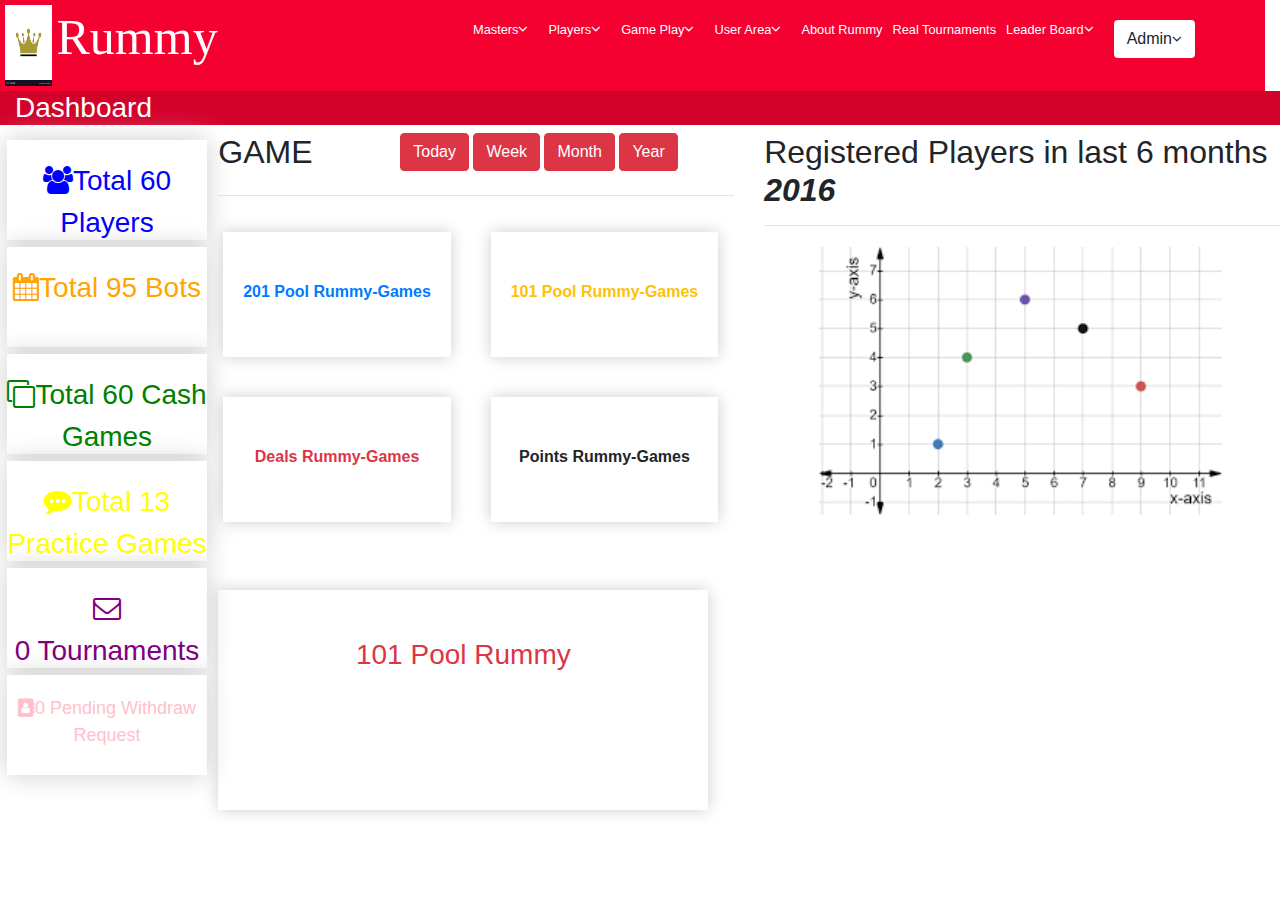
<file: index.html>
<!doctype html>
<html lang="en">
<head>
  <!-- Required meta tags -->
  <meta charset="utf-8">
  <meta name="viewport" content="width=device-width, initial-scale=1, shrink-to-fit=no">

  <!-- Bootstrap CSS -->
  <link rel="stylesheet" href="https://stackpath.bootstrapcdn.com/bootstrap/4.4.1/css/bootstrap.min.css" integrity="sha384-Vkoo8x4CGsO3+Hhxv8T/Q5PaXtkKtu6ug5TOeNV6gBiFeWPGFN9MuhOf23Q9Ifjh" crossorigin="anonymous">
  <link rel="stylesheet" href="https://cdnjs.cloudflare.com/ajax/libs/font-awesome/4.7.0/css/font-awesome.min.css">
  <link rel="stylesheet" type="text/css" href="style.css">

  <title>Rummy</title>
</head>
<body>
  <div class="nav-bar row col-md-12">
    <div class="col-md-3 row">
      <img src="images/logo.jpg"><p style="font-size: 50px; color: white; font-family: helvatica;">Rummy</p>
    </div>
    <div class="col-md-9">

      <div class="dropdown">
        <button class="btn btn-default" style="background-color: white;">Admin<i class="fa fa-angle-down" style="font-size:15px"></i></button>
        <div class="dropdown-content">
          <a href="admin.html">Admin Login</a>
        </div>
      </div>
      <div class="dropdown">
        <span>Leader Board<i class="fa fa-angle-down" style="font-size:15px"></i></span>
        <div class="dropdown-content">
          <a href="">Link 1</a><br>
          <a href="">Link 2</a>
        </div>
      </div>
      <div id="anchor">
        <a href="#">Real Tournaments</a>
      </div>

      <div class="dropdown">
        <span><a href="about.html" style="color: white;">About Rummy</a>
      </div>
      <div class="dropdown">
        <span>User Area<i class="fa fa-angle-down" style="font-size:15px"></i></span>
        <div class="dropdown-content">
          <a href="register.html">Register Here</a><br>
          <a href="login.html">Login Here</a>
        </div>
      </div>
      <div class="dropdown">
        <span>Game Play<i class="fa fa-angle-down" style="font-size:15px"></i></span>
        <div class="dropdown-content">
          <a href="">Link 1</a><br>
          <a href="">Link 2</a>
        </div>
      </div>
      <div class="dropdown">
        <span>Players<i class="fa fa-angle-down" style="font-size:15px"></i></span>
        <div class="dropdown-content">
          <a href="">Link 1</a><br>
          <a href="">Link 2</a>
        </div>
      </div>
      <div class="dropdown">
        <span>Masters<i class="fa fa-angle-down" style="font-size:15px"></i></span>
        <div class="dropdown-content">
          <a href="">Link 1</a><br>
          <a href="">Link 2</a>
        </div>
      </div>
    </div>
  </div>
  <div class="dashboard col-md-12">
    <h3>Dashboard</h3>
  </div>
  <div class="abc row">
    <div class="col-md-2">
      <div class="box"><p style="color: blue; font-size: 28px;"><i class="fa fa-users" aria-hidden="true"></i>Total 60 Players</p></div>
      <div class="box"><p style="color: orange; font-size: 28px;"><i class="fa fa-calendar" aria-hidden="true"></i>Total 95 Bots</p></div>
      <div class="box"><p style="color: green; font-size: 28px;"><i class="fa fa-clone" aria-hidden="true"></i>Total 60 Cash Games</p></div>
      <div class="box"><p style="color: yellow; font-size: 28px;"><i class="fa fa-commenting" aria-hidden="true"></i>Total 13 Practice Games</p></div>
      <div class="box"><p style="color: purple; font-size: 28px;"><i class="fa fa-envelope-o" aria-hidden="true"></i><br>0 Tournaments</p></div>
      <div class="box"><p style="color: pink; font-size: 18px;"><i class="fa fa-address-book" aria-hidden="true"></i>0 Pending Withdraw Request</p></div>
    </div>
    <div class="col-md-5">
      <div class="row">
        <div class="col-md-4">
          <h2>GAME</h2>
        </div>
        <div class="col-md-8">
          <button class="btn btn-danger">Today</button>
          <button class="btn btn-danger">Week</button>
          <button class="btn btn-danger">Month</button>
          <button class="btn btn-danger">Year</button>
        </div>
      </div>
      <hr>
      <div class="row"><div class="box2 col-md-5 text-center text-primary font-weight-bold pt-5">201 Pool Rummy-Games</div><div class="box2 col-md-5 text-center text-warning font-weight-bold pt-5">101 Pool Rummy-Games</div></div>
      <div class="row"><div class="box2 col-md-5 text-center text-danger font-weight-bold pt-5">Deals Rummy-Games</div><div class="box2 col-md-5 text-center text- font-weight-bold pt-5">Points Rummy-Games</div></div>
      <div class="row"><div class="col-md-12"><h3 class="text-danger mt-5 pt-5" style="text-align: center; width: 95%;height: 220px; box-shadow: 0px 0px 15px #CDCDCD;">101 Pool Rummy</h3></div></div>
    </div>
    <div class="col-md-5">
      <h2>Registered Players in last 6 months <b><i>2016</i></b></h2><hr>
      <img src="images/graph.png" style="width: 80%; height: auto; margin-left: 50px;">
    </div>
  </div>
</body>

<!-- Optional JavaScript -->
<!-- jQuery first, then Popper.js, then Bootstrap JS -->
<script src="https://code.jquery.com/jquery-3.4.1.slim.min.js" integrity="sha384-J6qa4849blE2+poT4WnyKhv5vZF5SrPo0iEjwBvKU7imGFAV0wwj1yYfoRSJoZ+n" crossorigin="anonymous"></script>
<script src="https://cdn.jsdelivr.net/npm/popper.js@1.16.0/dist/umd/popper.min.js" integrity="sha384-Q6E9RHvbIyZFJoft+2mJbHaEWldlvI9IOYy5n3zV9zzTtmI3UksdQRVvoxMfooAo" crossorigin="anonymous"></script>
<script src="https://stackpath.bootstrapcdn.com/bootstrap/4.4.1/js/bootstrap.min.js" integrity="sha384-wfSDF2E50Y2D1uUdj0O3uMBJnjuUD4Ih7YwaYd1iqfktj0Uod8GCExl3Og8ifwB6" crossorigin="anonymous"></script>
</html>
</file>
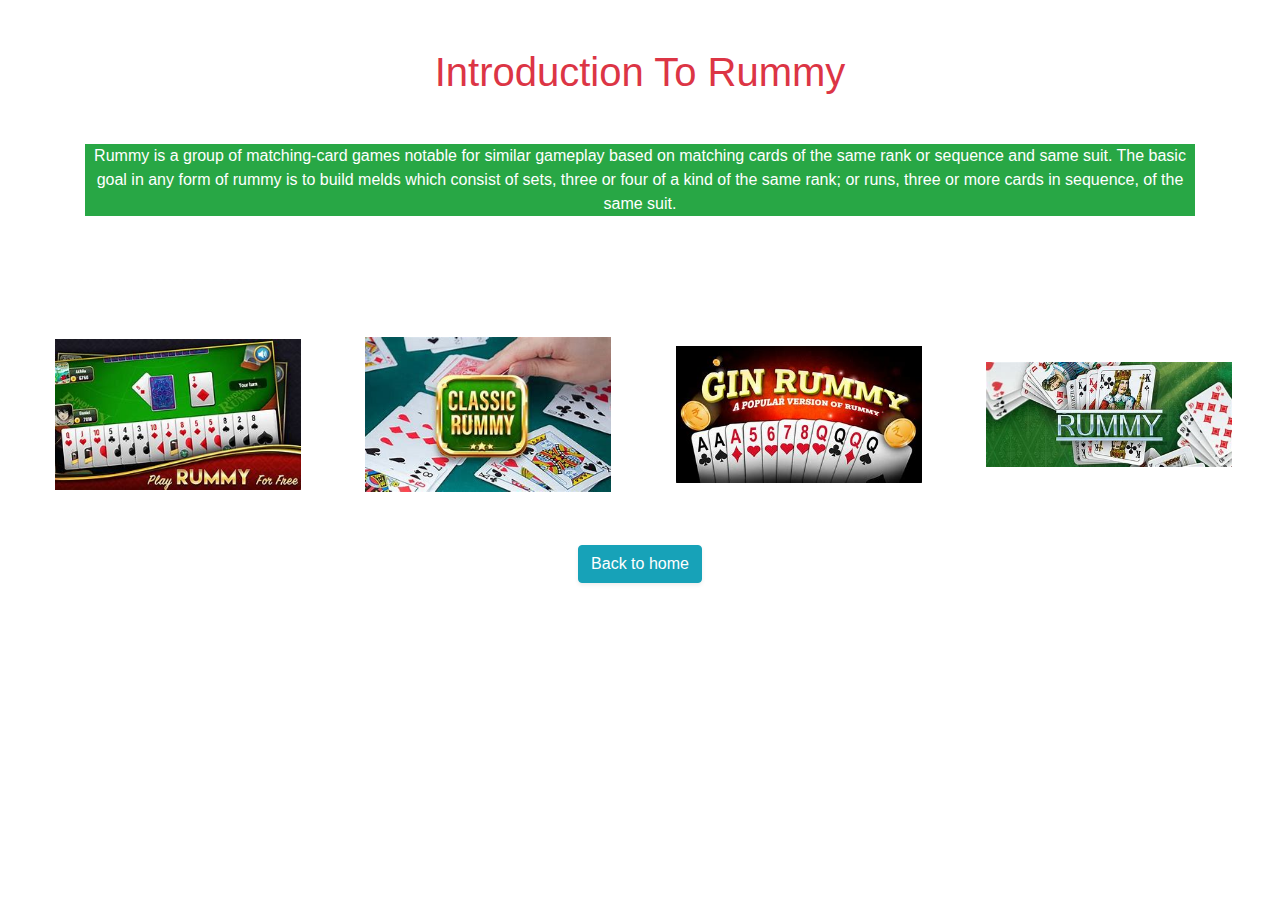
<file: about.html>
<!DOCTYPE html>
<html>
<head>
	<title>User Login</title>
	<link rel="stylesheet" type="text/css" href="style.css">
	<meta charset="utf-8">
  	<meta name="viewport" content="width=device-width, initial-scale=1">
  	<link rel="stylesheet" href="https://maxcdn.bootstrapcdn.com/bootstrap/4.5.0/css/bootstrap.min.css">
  	<script src="https://ajax.googleapis.com/ajax/libs/jquery/3.5.1/jquery.min.js"></script>
  	<script src="https://cdnjs.cloudflare.com/ajax/libs/popper.js/1.16.0/umd/popper.min.js"></script>
  	<script src="https://maxcdn.bootstrapcdn.com/bootstrap/4.5.0/js/bootstrap.min.js"></script>
</head>

<body>
	<div class="container">
		<h1 class="text-center text-danger mt-5">Introduction To Rummy</h1>
		<p class="text-center text-white bg-success mt-5">Rummy is a group of matching-card games notable for similar gameplay based on matching cards of the same rank or sequence and same suit. The basic goal in any form of rummy is to build melds which consist of sets, three or four of a kind of the same rank; or runs, three or more cards in sequence, of the same suit.</p>
	</div>
	<img src="./images/r.jpg" class="rimg">
	<img src="./images/r2.png" class="rimg">
	<img src="./images/r3.jpg" class="rimg">
	<img src="./images/r4.jpg" class="rimg">

	<div class="text-center"><a href="index.html" class="btn btn-info mt-5 font-weigh-bold shadow-sm">Back to home</a></div>
</body>

</html>
</file>
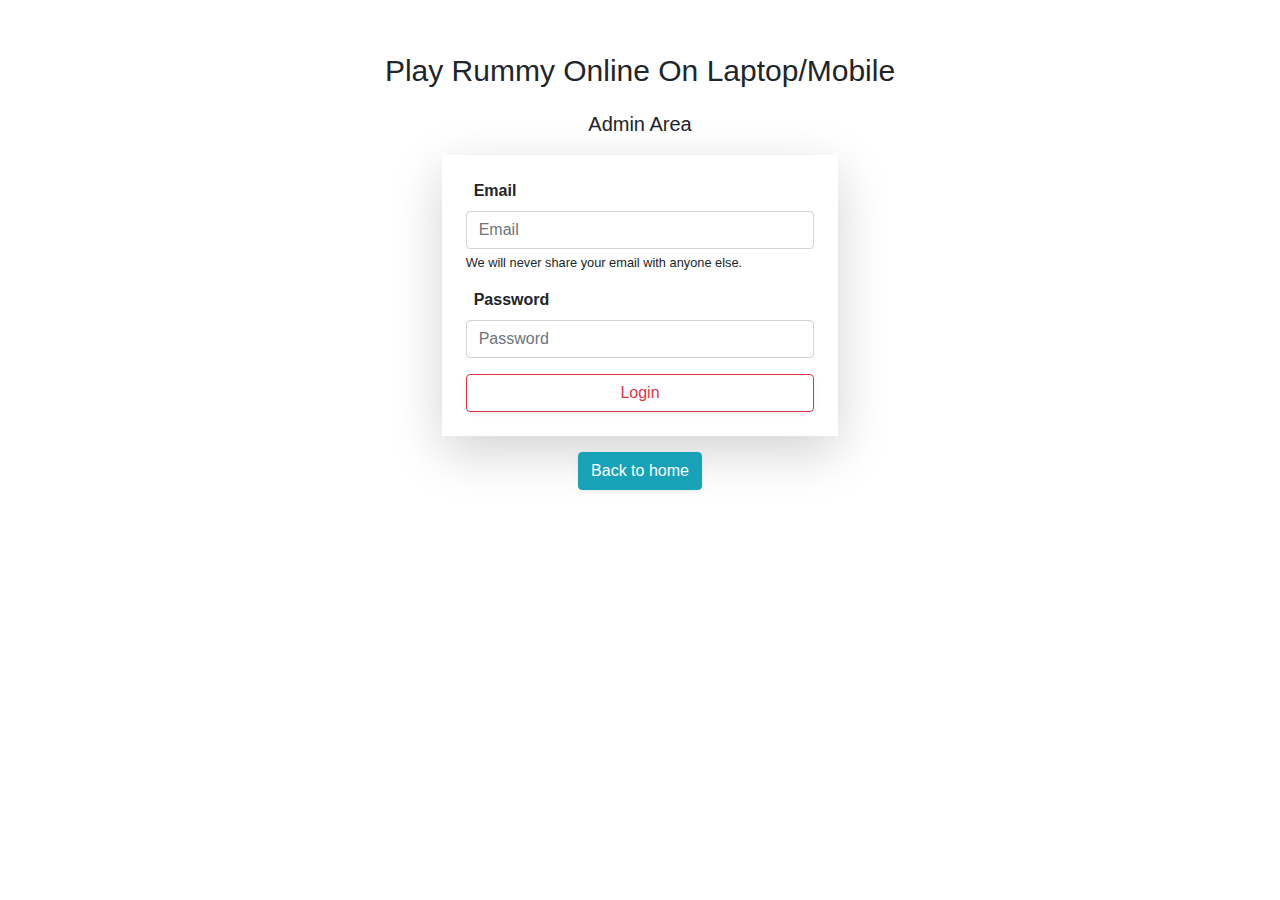
<file: admin.html>
<!DOCTYPE html>
<html>
<head>
	<title>Admin Login Page</title>
  	<meta charset="utf-8">
  	<meta name="viewport" content="width=device-width, initial-scale=1">
  	<link rel="stylesheet" href="https://maxcdn.bootstrapcdn.com/bootstrap/4.5.0/css/bootstrap.min.css">
  	<link rel="stylesheet" href="https://cdnjs.cloudflare.com/ajax/libs/font-awesome/5.14.0/css/all.min.css" integrity="sha512-1PKOgIY59xJ8Co8+NE6FZ+LOAZKjy+KY8iq0G4B3CyeY6wYHN3yt9PW0XpSriVlkMXe40PTKnXrLnZ9+fkDaog==" crossorigin="anonymous" />
  	<script src="https://ajax.googleapis.com/ajax/libs/jquery/3.5.1/jquery.min.js"></script>
  	<script src="https://cdnjs.cloudflare.com/ajax/libs/popper.js/1.16.0/umd/popper.min.js"></script>
  	<script src="https://maxcdn.bootstrapcdn.com/bootstrap/4.5.0/js/bootstrap.min.js"></script>
</head>

<body>
	<div class="mb-3 mt-5 text-center" style="font-size: 30px;">
		<i class="fas fa-stethoscope"></i>
		<span>Play Rummy Online On Laptop/Mobile</span>
	</div>
	<p class="text-center" style="font-size: 20px;"><i class="fas fa-user-secret text-danger"></i>Admin Area</p>
	<div class="container-fluid">
		<div class="row justify-content-center custom-margin">
			<div class="col-sm-6 col-md-4">
				<form class="shadow-lg p-4">
					<div class="form-group">
						<i class="fas fa-user"></i><label for="email" class="font-weight-bold pl-2">Email</label><input type="email" class="form-control" placeholder="Email" name="aEmail">
						<small class="form-text">We will never share your email with anyone else.</small>
					</div>
					<div class="form-group">
						<i class="fas fa-key"></i><label for="pass" class="font-weight-bold pl-2">Password</label><input type="password" class="form-control" placeholder="Password" name="aPassword">
					</div>
					<button type="submit" class="btn btn-outline-danger mt-3 font-weigh-bold btn-block shadow-sm">Login</button>
				</form>
				<div class="text-center"><a href="index.html" class="btn btn-info mt-3 font-weigh-bold shadow-sm">Back to home</a></div>
			</div>
		</div>
	</div>
</body>

</html>
</file>
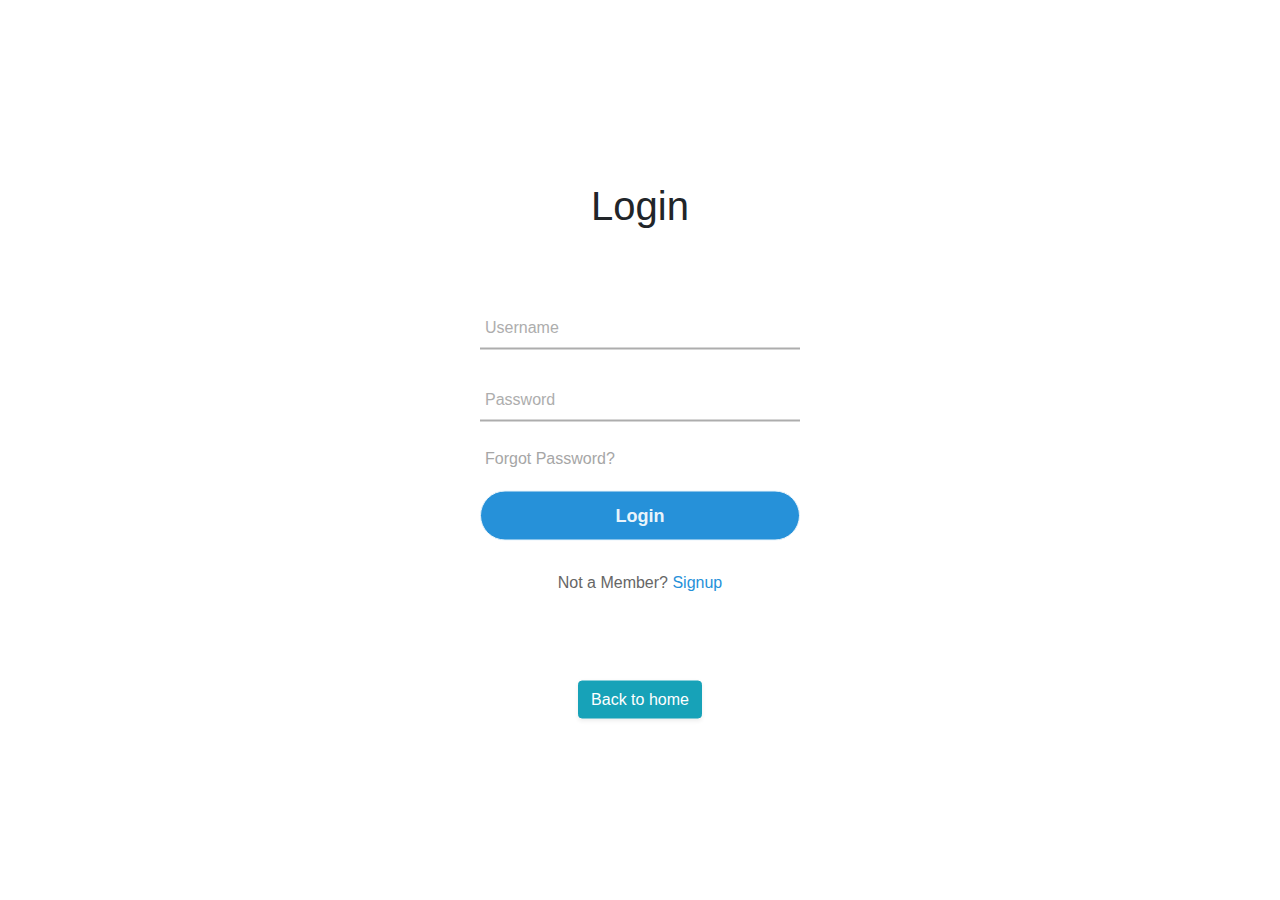
<file: login.html>
<!DOCTYPE html>
<html>
<head>
	<title>User Login</title>
	<link rel="stylesheet" type="text/css" href="login.css">
	<meta charset="utf-8">
  	<meta name="viewport" content="width=device-width, initial-scale=1">
  	<link rel="stylesheet" href="https://maxcdn.bootstrapcdn.com/bootstrap/4.5.0/css/bootstrap.min.css">
  	<script src="https://ajax.googleapis.com/ajax/libs/jquery/3.5.1/jquery.min.js"></script>
  	<script src="https://cdnjs.cloudflare.com/ajax/libs/popper.js/1.16.0/umd/popper.min.js"></script>
  	<script src="https://maxcdn.bootstrapcdn.com/bootstrap/4.5.0/js/bootstrap.min.js"></script>
</head>

<body>
	<div class="center">
		<h1>Login</h1>
		<form>
			<div class="txt_field">
				<input type="text" required>
				<span></span>
				<label>Username</label>
			</div>
			<div class="txt_field">
				<input type="password" required>
				<span></span>
				<label>Password</label>
			</div>
			<div class="pass">Forgot Password?</div>
			<input type="submit" value="Login">
			<div class="signup_link">
				Not a Member? <a href="register.html">Signup</a>
			</div>
		</form>
		<div class="text-center"><a href="index.html" class="btn btn-info mt-3 font-weigh-bold shadow-sm">Back to home</a></div>
	</div>
</body>

</html>
</file>
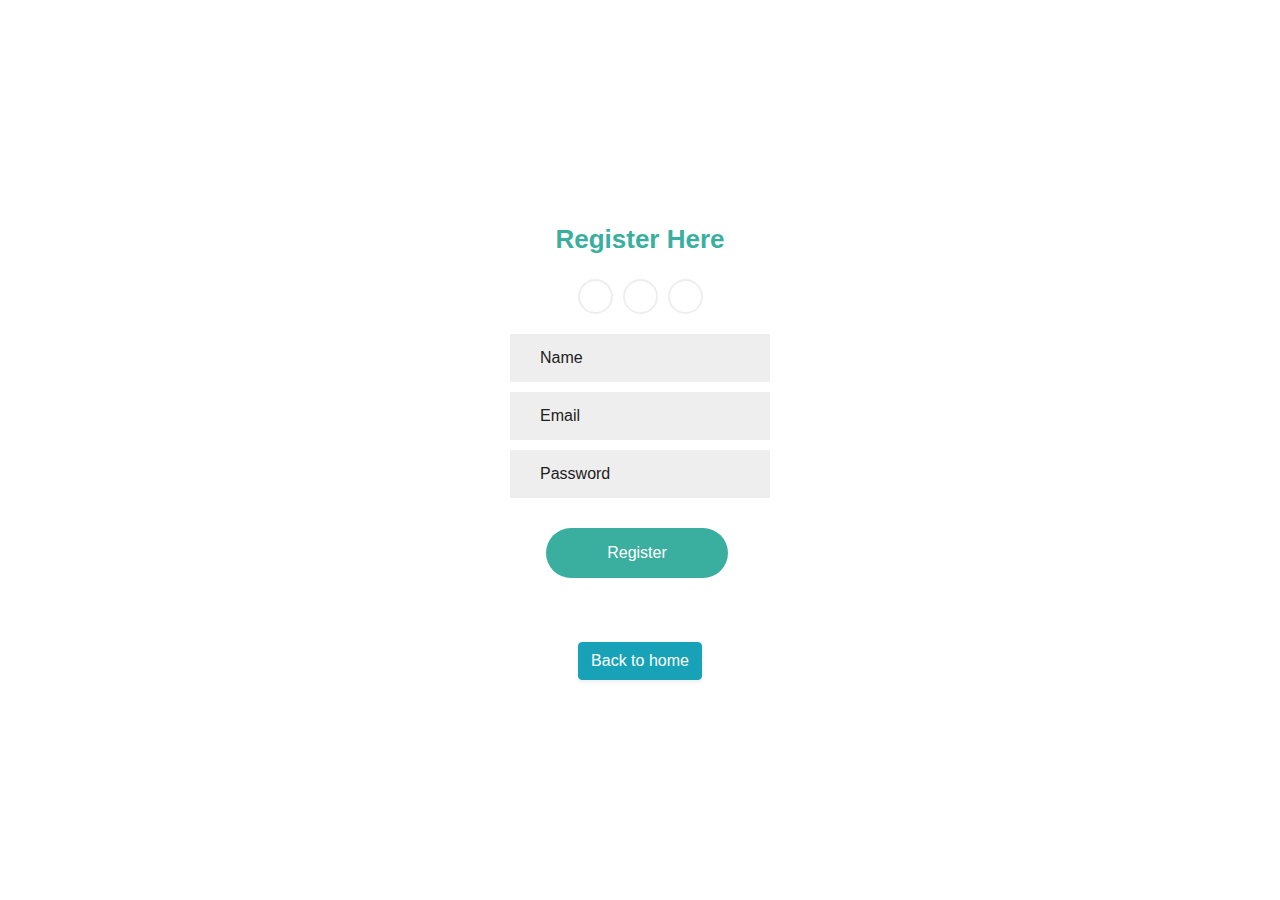
<file: register.html>
<!DOCTYPE html>
<html>
<head>
	<title>User REgistration Page</title>
	<link rel="stylesheet" type="text/css" href="register.css">
	<meta charset="utf-8">
  	<meta name="viewport" content="width=device-width, initial-scale=1">
  	<link rel="stylesheet" href="https://maxcdn.bootstrapcdn.com/bootstrap/4.5.0/css/bootstrap.min.css">
  	<link rel="stylesheet" href="https://cdnjs.cloudflare.com/ajax/libs/font-awesome/5.14.0/css/all.min.css" integrity="sha512-1PKOgIY59xJ8Co8+NE6FZ+LOAZKjy+KY8iq0G4B3CyeY6wYHN3yt9PW0XpSriVlkMXe40PTKnXrLnZ9+fkDaog==" crossorigin="anonymous" />
  	<script src="https://ajax.googleapis.com/ajax/libs/jquery/3.5.1/jquery.min.js"></script>
  	<script src="https://cdnjs.cloudflare.com/ajax/libs/popper.js/1.16.0/umd/popper.min.js"></script>
  	<script src="https://maxcdn.bootstrapcdn.com/bootstrap/4.5.0/js/bootstrap.min.js"></script>
</head>

<body>
	<div class="wrapper">
		<div class="title">
			Register Here
		</div>
		<div class="social_media">
			<div class="item">
				<i class="fab fa-facebook-f"></i>
			</div>
			<div class="item">
				<i class="fab fa-twitter"></i>
			</div>
			<div class="item">
				<i class="fab fa-google-plus-g"></i>
			</div>
		</div>

		<div class="form">
			<div class="input_field">
				<input type="text" placeholder="Name" class="input">
      			<i class="fas fa-user"></i>
			</div>
			<div class="input_field">
				<input type="text" placeholder="Email" class="input">
	      		<i class="far fa-envelope"></i>
			</div>
			<div class="input_field">
				<input type="password" placeholder="Password" class="input">
      			<i class="fas fa-lock"></i>
			</div>
			<div class="btn">
				<a href="#">Register</a>
			</div>
		</div>
		<br><br>
		<div class="text-center"><a href="index.html" class="btn btn-info mt-3 font-weigh-bold shadow-sm">Back to home</a></div>
	</div>	
</body>

</html>
</file>
<file: style.css>
.nav-bar {
	background-color: #F40131;
	width: 100%;
	height: 5%;
} 

img {
	padding: 5px;
	width: 20%;
}

#anchor a {
	position: relative;
	top: 20px;
	font-size: 1vw;
	color: white;
	text-decoration: none;
	float: right;
}
.dropdown {
	float: right;
	color: white;
	font-size: 1vw;
	margin: 0 10px;
	position: relative;
	display: inline-block;
	position: relative;
	top: 20px;
}

.dropdown-content {
	display: none;
	position: absolute;
	background-color: #f9f9f9;
	min-width: 160px;
	box-shadow: 0px 8px 16px 0px rgba(0,0,0,0.2);
	padding: 12px 16px;
	z-index: 1;
}

.dropdown:hover .dropdown-content {
	display: block;
}

.dashboard {
	background-color: #D3022B;
	color: white;
}
.box {
	box-shadow: 0px 0px 25px #CDCDCD;
	width: 200px;
	height: 100px;
	background-color: white;
	margin: 7px;
}
.abc p {
	position: relative;
	top: 20px;
	text-align: center;
	font-size: 3vw;
}
.box2 {
	background-color: white;
	box-shadow: 0px 0px 15px #CDCDCD;
	width: 250px;
	height: 125px;
	margin: 20px;
}

.rimg {
	margin-top: 100px;
	margin-left: 50px;
}

@media (max-width: 480px) {
	.nav-bar {
		width: 100%;
		height: 25%!important;
		margin-bottom: 50px;
		font-size: 35px;
	}
}
</file>
<file: login.css>
body {
	margin: 0;
	padding: 0;
}

.center {
	position: absolute;
	top: 50%;
	left: 50%;
	transform: translate(-50%, -50%);
	width: 400px;
	background: white;
}

.center h1 {
	text-align: center;
	padding: 20 0 30px 0;
}

.center form {
	padding: 40px;
}

form .txt_field {
	position: relative;
	border-bottom: 2px solid #adadad;
	margin: 30px 0;
}

.txt_field input {
	width: 100%;
	padding: 0 5px;
	height: 40px;
	font-size: 16px;
	border: none;
	background: none;
	outline: none;
}

.txt_field label {
	position: absolute;
	top: 50%;
	left: 5px;
	color: #adadad;
	transform: translateY(-50%);
	font-size: 16px;
	pointer-events: none;
	transition: 0.5s;
}

.txt_field span::before {
	content: '';
	position: absolute;
	top: 40px;
	left: 0;
	width: 0%;
	height: 2px;
	background: #2691d9;
	transition: 0.5s;
}

.txt_field input:focus ~ label, .txt_field input:valid ~ label {
	top: -5px;
	color: #2691d9;
}

.txt_field input:focus ~ span::before, .txt_field input:valid ~ span::before {
	width: 100%;
}

.pass {
	margin: -5px 0 20px 5px;
	color: #a6a6a6;
	cursor: pointer;
}

.pass:hover {
	text-decoration: underline;
}

input[type="submit"] {
	width: 100%;
	height: 50px;
	border: 1px solid;
	background: #2691d9;
	border-radius: 25px;
	font-size: 18px;
	color: #e9f4fb;
	font-weight: 700;
	cursor: pointer;
	outline: none;
}

input[type="submit"]:hover {
	background-color: black;
	color: white;
}

.signup_link {
	margin: 30px 0;
	text-align: center;
	font-size: 16px;
	color: #666666;
}

.signup_link a {
	color: #2691d9;
	text-decoration: none;
}

.signup_link a:hover {
	text-decoration: underline;
}
</file>
<file: register.css>
.wrapper {
	max-width: 350px;

  	width: 100%;

  	height: auto;

  	background: #fff;

  	padding: 60px 45px;

  	position: absolute;

  	top: 50%;

  	left: 50%;

  	transform: translate(-50%,-50%);

  	border-radius: 20px;
}

.wrapper .title {
	margin-bottom: 20px;

  	text-align: center;

  	font-size: 26px;

  	font-weight: bold;

  	color: #3aaf9f;
}

.wrapper .social_media {
	display: flex;

  	justify-content: center;

  	margin-bottom: 20px;
}

.wrapper .social_media .item {
	margin: 0 5px;

  	width: 35px;

  	height: 35px;

  	line-height: 35px;

  	text-align: center;

  	border: 2px solid #eeeeee;

  	border-radius: 50%;

  	cursor: pointer;

  	color: #eeeeee;

  	transition: all 0.5s ease;
}

.wrapper .social_media .item:hover {
	border: 2px solid #3aaf9f;

  	color: #3aaf9f;
}

.wrapper .form .input_field {
	position: relative;

  	margin-bottom: 10px;
}

.wrapper .form .input_field .input {
	width: 100%;

  	padding: 12px;

  	padding-left: 30px;

  	border: none;

  	background: #eeeeee;
}

.wrapper .form .btn {
	width: 70%;

  	margin: 20px auto 0;

  	background: #3aaf9f;

  	text-align: center;

  	padding: 12px;

  	border-radius: 25px;
}

.wrapper .form .btn a {
	color: #fff;
}

.wrapper .form .btn {
	margin-left: 36px;
}

.wrapper .form .btn:hover {
	background-color: black;
	color: white;
	cursor: pointer;
}

.wrapper .form .input_field i {
	position: absolute;

  	top: 10px;

  	left: 10px;

  	font-size: 14px;

  	color: #1d2120;
}

::-webkit-input-placeholder {
	color: #1d2120;
}

::-moz-placeholder {
	color: #1d2120;
}

:-ms-input-placeholder {
	color: #1d2120;
}
</file>
